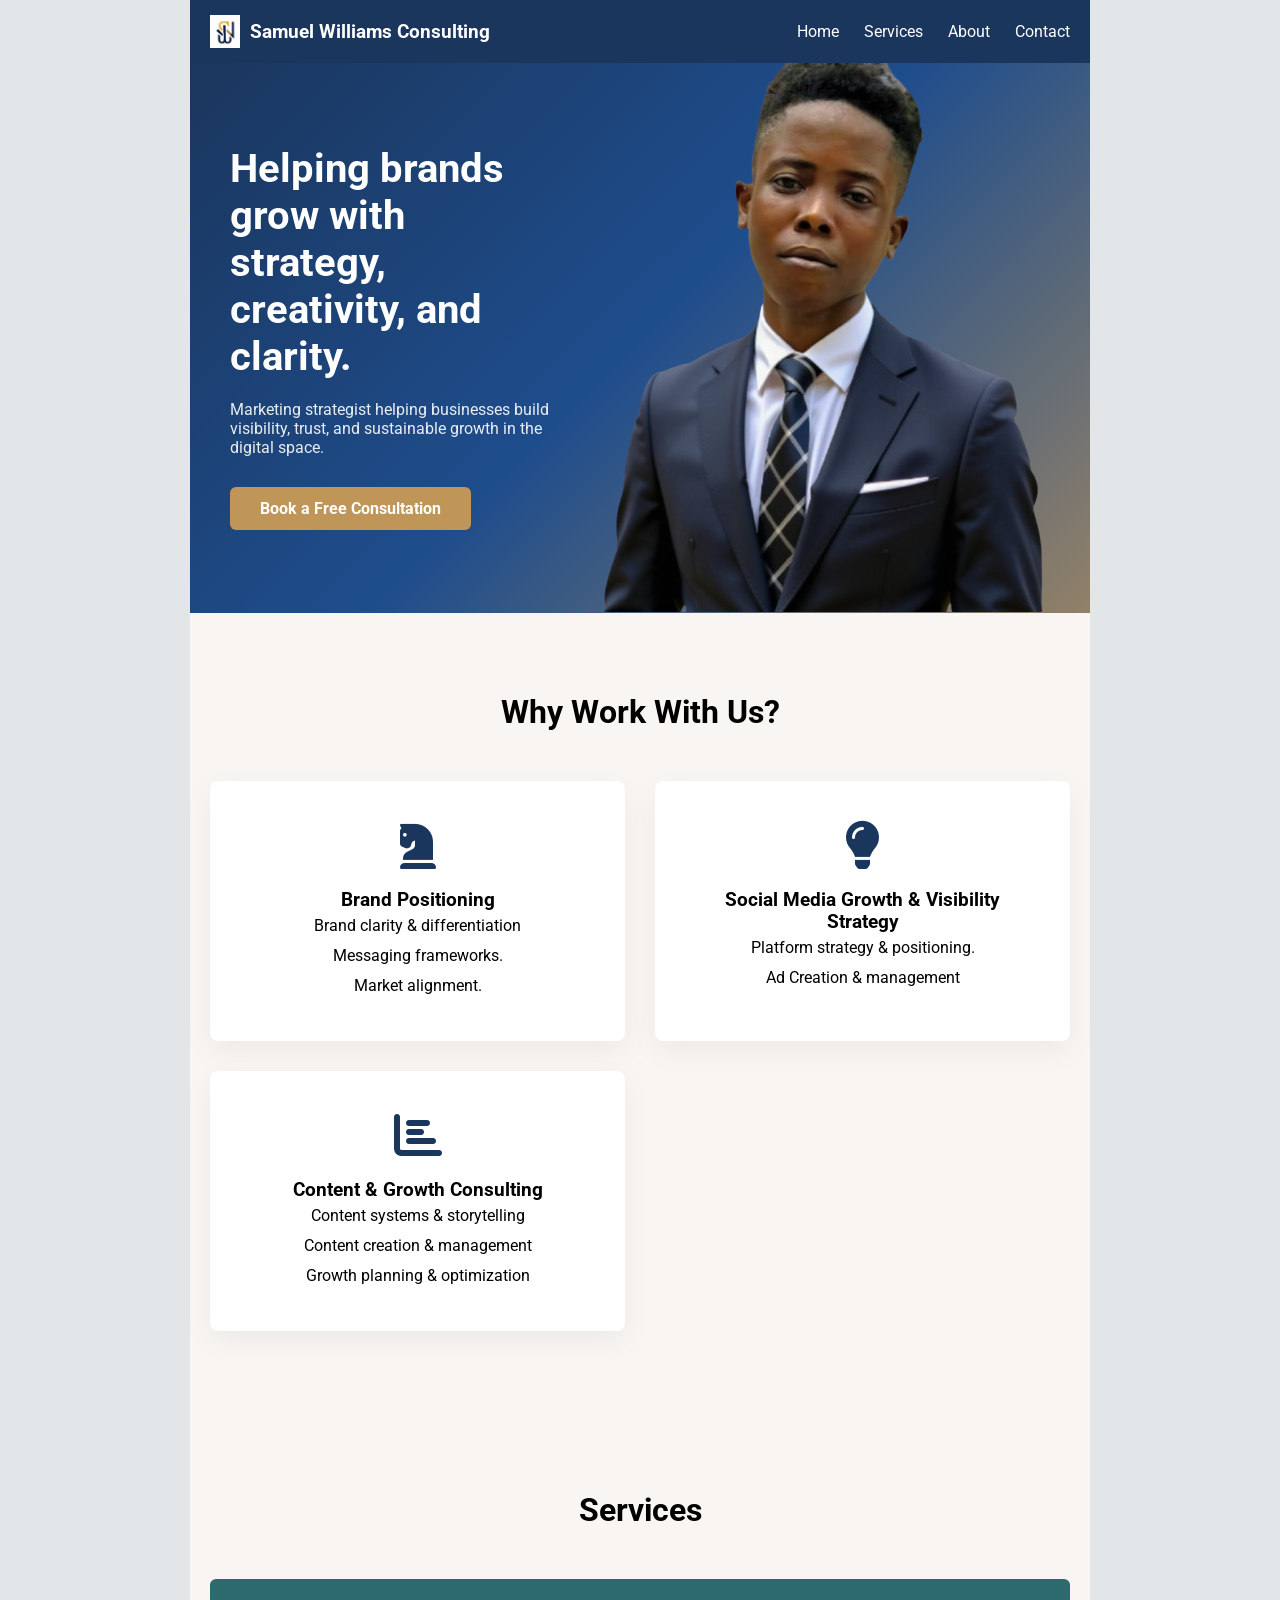
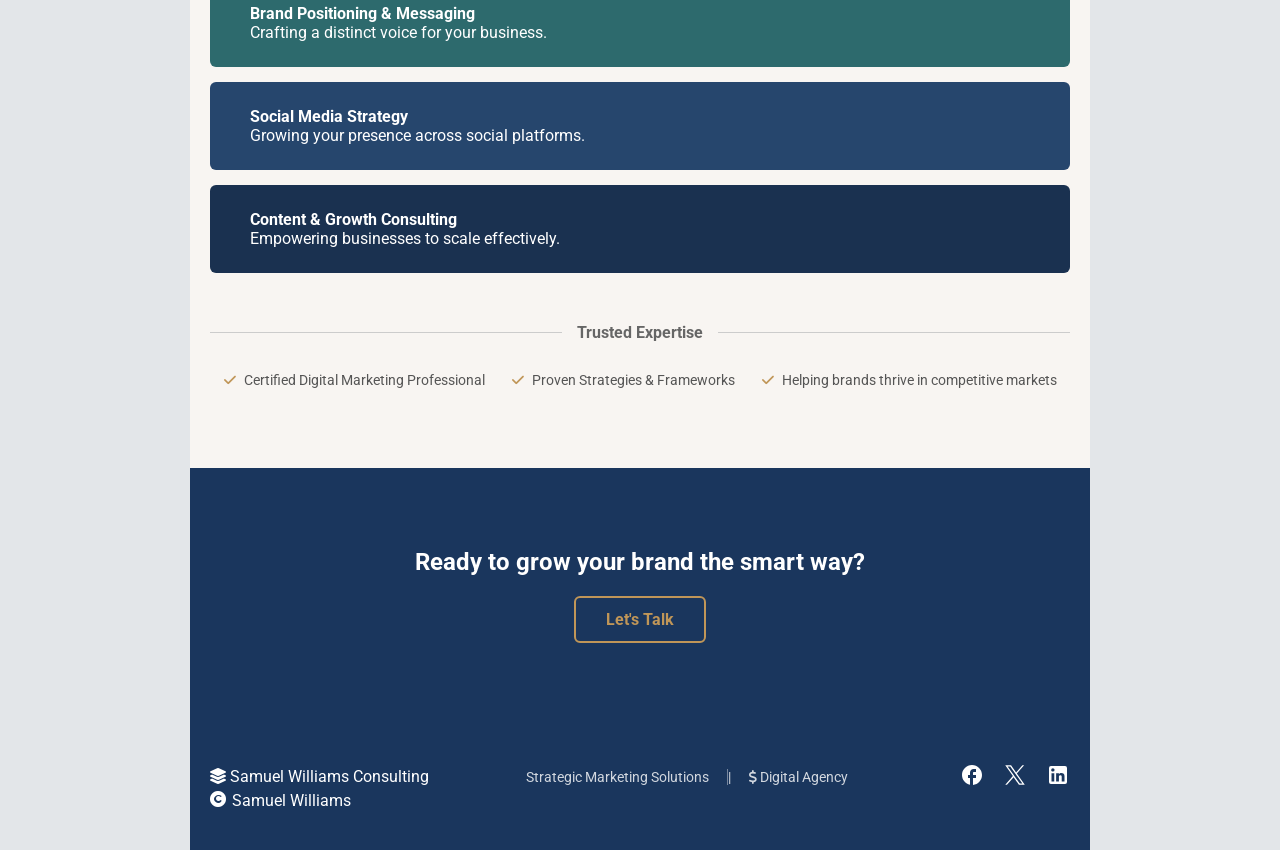
<file: sammy1/index.html>
<!doctype html>
<html lang="en">
<head>
  <meta charset="UTF-8" />
  <meta name="viewport" content="width=device-width, initial-scale=1.0" />
  <title>Samuel Williams Consulting</title>
  <link rel="stylesheet" href="styles.css" />
  <link rel="stylesheet" href="https://cdnjs.cloudflare.com/ajax/libs/font-awesome/6.0.0/css/all.min.css" />
  <link rel="shortcut icon" href="/assets/favicon.png" type="image/x-icon">
</head>
<body>
  <div class="main-container">

    <!-- Navbar -->
    <nav class="navbar">
      <div class="container nav-content">
        <div class="logo">
          <img src="/assets/favicon.png" alt="Samuel Williams Consulting Logo" />
          <h4>Samuel Williams Consulting</h4>
        </div>
        <ul class="nav-links">
          <li><a href="#home" class="active">Home</a></li>
          <li><a href="#services">Services</a></li>
          <li><a href="#about">About</a></li>
          <li><a href="#contact">Contact</a></li>
        </ul>
        <!-- Hamburger menu injected by JS -->
      </div>
    </nav>

    <!-- Hero Section -->
    <header id="home" class="hero">
      <div class="container hero-grid">
        <div class="hero-text">
          <h1>Helping brands grow with strategy, creativity, and clarity.</h1>
          <p>
            Marketing strategist helping businesses build visibility, trust,
            and sustainable growth in the digital space.
          </p>
          <a href="mailto:samuelwilliamsconsulting@gmail.com?subject=Hello%20there&body=This%20is" class="btn btn-gold">Book a Free Consultation</a>
        </div>
        <img class="mc" src="/assets/sammyImg.png" alt="Consulting Hero Image" />
      </div>
    </header>

    <!-- Features -->
    <section id="about" class="features section-padding">
      <div class="container">
        <h2 class="section-title">Why Work With Us?</h2>
        <div class="feature-grid">
          <div class="card">
            <i class="fas fa-chess-knight icon"></i>
            <h3>Brand Positioning</h3>
            <p>Brand clarity & differentiation</p>
            <p>Messaging frameworks.</p>
            <p>Market alignment.</p>
          </div>
          <div class="card">
            <i class="fas fa-lightbulb icon"></i>
            <h3>Social Media Growth & Visibility Strategy</h3>
            <p>Platform strategy & positioning.</p>
            <p>Ad Creation & management</p>
          </div>
          <div class="card">
            <i class="fas fa-chart-bar icon"></i>
            <h3>Content & Growth Consulting</h3>
            <p>Content systems & storytelling</p>
            <p>Content creation & management</p>
            <p>Growth planning & optimization</p>
          </div>
        </div>
      </div>
    </section>

    <!-- Services -->
    <section id="services" class="services section-padding light-bg">
      <div class="container">
        <h2 class="section-title">Services</h2>
        <div class="service-list">
          <div class="service-item accent-teal">
            <h4>Brand Positioning & Messaging</h4>
            <p>Crafting a distinct voice for your business.</p>
          </div>
          <div class="service-item accent-blue">
            <h4>Social Media Strategy</h4>
            <p>Growing your presence across social platforms.</p>
          </div>
          <div class="service-item accent-dark-blue">
            <h4>Content & Growth Consulting</h4>
            <p>Empowering businesses to scale effectively.</p>
          </div>
        </div>

        <div class="expertise">
          <p class="expertise-title"><span>Trusted Expertise</span></p>
          <div class="check-list">
            <span><i class="fas fa-check"></i> Certified Digital Marketing Professional</span>
            <span><i class="fas fa-check"></i> Proven Strategies & Frameworks</span>
            <span><i class="fas fa-check"></i> Helping brands thrive in competitive markets</span>
          </div>
        </div>
      </div>
    </section>

    <!-- Call to Action -->
    <section class="cta section-padding">
      <div class="container text-center">
        <h2>Ready to grow your brand the smart way?</h2>
        <a href="mailto:samuelwilliamsconsulting@gmail.com?subject=Hello%20there&body=This%20is" class="btn btn-gold-outline">Let's Talk</a>
      </div>
    </section>

    <!-- Footer -->
    <footer id="contact" class="footer">
      <div class="container footer-content">
        <div class="footer-logo">
          <i class="fas fa-layer-group"></i> Samuel Williams Consulting
        </div>
        <div class="footer-info">
          <span>Strategic Marketing Solutions</span>
          <span class="divider">|</span>
          <span><i class="fas fa-dollar"></i> Digital Agency</span>
        </div>
        <div class="social-links">
          <a href="https://www.facebook.com/profile.php?id=61584696324920" target="_blank" rel="noopener noreferrer"><img class="red" src="/assets/ic--outline-facebook.svg" alt="Facebook"></a>
          <a href="https://x.com/iamsam_williams" target="_blank" rel="noopener noreferrer"><img class="red" src="/assets/codicon--twitter.svg" alt="Twitter"></a>
          <a href="https://www.linkedin.com/in/samuel-williams-consulting" target="_blank" rel="noopener noreferrer"><img class="red" src="/assets/mdi--linkedin.svg" alt="LinkedIn"></a>
        </div>
      </div>
          <Span id="end" > <i class="fas fa-copyright"></i>Samuel Williams</Span>
    </footer>


  </div>

  <script src="index.js"></script>
</body>
</html>
</file>
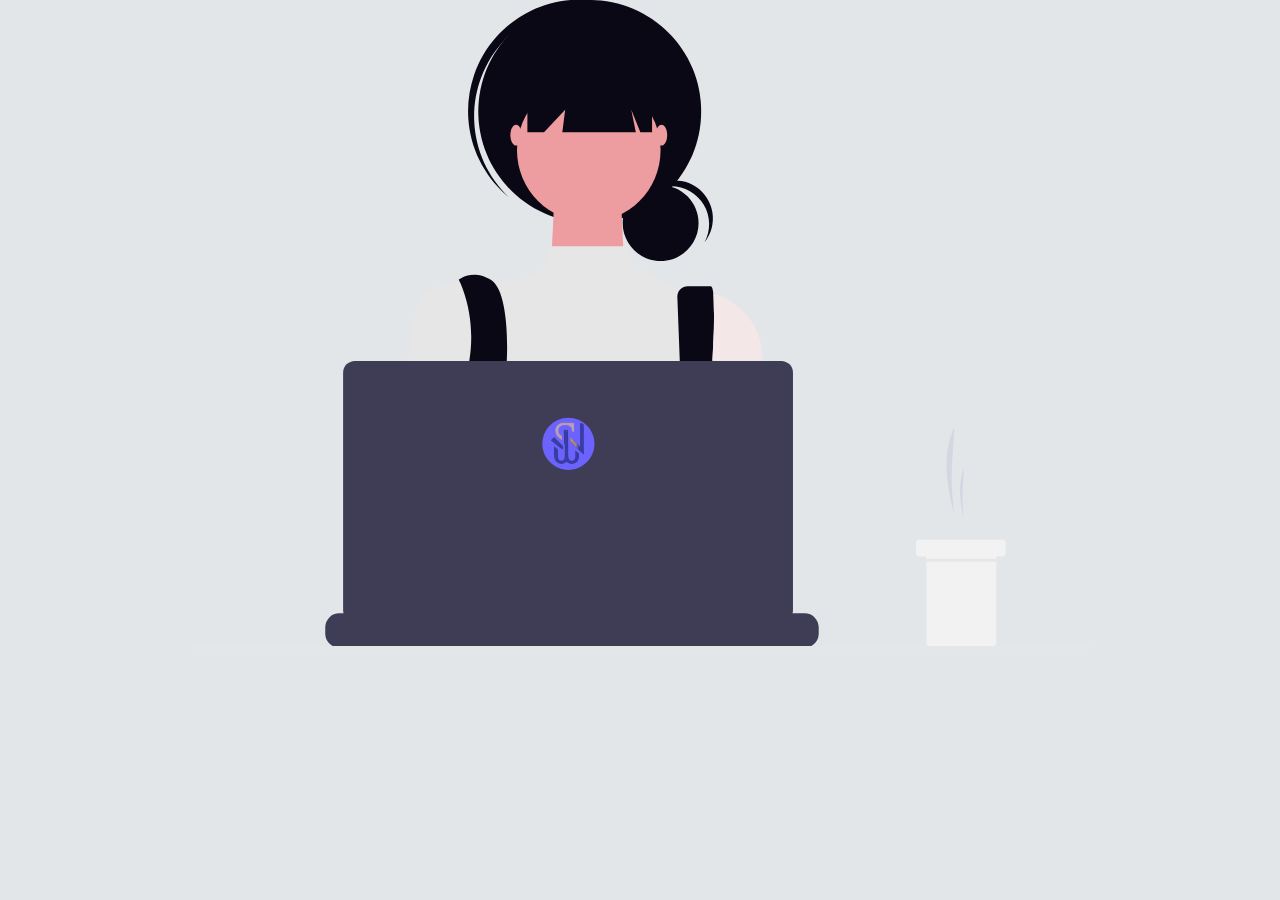
<file: sammy1/main.html>
<!DOCTYPE html>
<html lang="en">
<head>
    <meta charset="UTF-8">
    <meta name="viewport" content="width=device-width, initial-scale=1.0">
    <title>404-Not found</title>
    <link rel="stylesheet" href="styles.css">
</head>
<body>
    <svg width="960" height="649" viewBox="0 0 960 649" fill="none" xmlns="http://www.w3.org/2000/svg" xmlns:xlink="http://www.w3.org/1999/xlink">
<g id="undraw_focused-dev_gqoa 1" clip-path="url(#clip0_1_2)">
<g id="Group">
<g id="smoke">
<path id="Vector" d="M764.548 514.748C761.777 496.081 761.045 477.168 762.365 458.343L764.548 427.187C752.517 451.126 755.236 482.634 764.548 514.748Z" fill="#D6D6E3"/>
<path id="Vector_2" d="M773.93 519.96C772.596 508.821 772.244 497.587 772.879 486.386L773.93 467.841C768.141 482.09 769.449 500.845 773.93 519.96Z" fill="#D6D6E3"/>
</g>
<path id="Vector_3" d="M815.631 542.896V553.32C815.627 554.148 815.296 554.941 814.71 555.526C814.125 556.112 813.332 556.443 812.504 556.447H807.292C807.155 556.447 807.019 556.473 806.893 556.526C806.766 556.578 806.651 556.655 806.554 556.751C806.457 556.848 806.381 556.963 806.328 557.09C806.276 557.216 806.25 557.352 806.25 557.489V642.965C806.246 643.793 805.915 644.586 805.329 645.172C804.744 645.757 803.951 646.088 803.123 646.092H739.536C738.707 646.091 737.912 645.762 737.326 645.175C736.739 644.589 736.41 643.794 736.409 642.965V557.489C736.408 557.213 736.298 556.949 736.103 556.753C735.907 556.558 735.643 556.448 735.367 556.447H729.113C728.284 556.446 727.489 556.117 726.903 555.53C726.316 554.944 725.987 554.149 725.986 553.32V542.896C725.985 542.485 726.066 542.078 726.223 541.699C726.38 541.319 726.61 540.974 726.901 540.684C727.191 540.393 727.536 540.163 727.916 540.006C728.295 539.849 728.702 539.769 729.113 539.769H812.504C813.333 539.771 814.127 540.102 814.712 540.688C815.298 541.273 815.629 542.067 815.631 542.896Z" fill="#F2F2F2"/>
<path id="Vector_4" d="M806.342 558.635H736.502V561.762H806.342V558.635Z" fill="#E6E6E6"/>
<path id="Vector_5" d="M470.62 261.032C491.573 261.032 508.559 244.046 508.559 223.093C508.559 202.14 491.573 185.154 470.62 185.154C449.667 185.154 432.681 202.14 432.681 223.093C432.681 244.046 449.667 261.032 470.62 261.032Z" fill="#090814"/>
<g id="hair1">
<path id="Vector_6" d="M481.189 186.198C487.755 186.198 494.208 187.903 499.919 191.144C505.629 194.386 510.4 199.054 513.766 204.691C517.131 210.329 518.977 216.744 519.121 223.308C519.265 229.872 517.704 236.362 514.589 242.142C517.878 238.026 520.273 233.271 521.623 228.178C522.972 223.086 523.246 217.768 522.426 212.564C521.607 207.36 519.713 202.384 516.864 197.952C514.015 193.521 510.274 189.731 505.88 186.825C501.486 183.919 496.534 181.961 491.341 181.074C486.148 180.188 480.827 180.393 475.718 181.676C470.608 182.959 465.822 185.293 461.664 188.528C457.507 191.764 454.069 195.829 451.569 200.467C455.115 196.014 459.62 192.418 464.749 189.948C469.877 187.477 475.497 186.196 481.189 186.198Z" fill="#090814"/>
</g>
<path id="Vector_7" d="M399.725 223.011C461.274 223.011 511.169 173.116 511.169 111.567C511.169 50.0182 461.274 0.122986 399.725 0.122986C338.176 0.122986 288.281 50.0182 288.281 111.567C288.281 173.116 338.176 223.011 399.725 223.011Z" fill="#090814"/>
<g id="hair2">
<path id="Vector_8" d="M312.26 42.425C331.463 20.8289 358.305 7.53836 387.122 5.35821C415.938 3.17805 444.474 12.2789 466.708 30.74C465.797 29.874 464.895 29 463.948 28.159C453.023 18.3542 440.269 10.8042 426.418 5.94275C412.567 1.0813 397.892 -0.995864 383.236 -0.169428C368.58 0.657007 354.232 4.37075 341.015 10.7585C327.799 17.1463 315.974 26.0822 306.221 37.053C296.468 48.0238 288.978 60.8134 284.182 74.6871C279.386 88.5609 277.379 103.245 278.274 117.897C279.17 132.549 282.951 146.88 289.401 160.066C295.852 173.253 304.843 185.035 315.86 194.736C316.807 195.578 317.78 196.371 318.747 197.175C297.81 177.257 285.429 149.984 284.219 121.111C283.009 92.2388 293.063 64.0252 312.26 42.425Z" fill="#090814"/>
</g>
<path id="Vector_9" d="M364.483 195.846L430.58 191.365L433.959 261.205L361.564 254.395L364.483 195.846Z" fill="#ED9DA0"/>
<path id="Vector_10" d="M398.782 222.068C438.424 222.068 470.56 189.932 470.56 150.29C470.56 110.648 438.424 78.512 398.782 78.512C359.14 78.512 327.004 110.648 327.004 150.29C327.004 189.932 359.14 222.068 398.782 222.068Z" fill="#ED9DA0"/>
<path id="Vector_11" d="M359.16 246.154H434.596C434.596 246.154 439.234 264.849 454.536 272.501C479.554 285.009 488.672 291.824 488.672 291.824C489.498 291.644 490.319 291.477 491.134 291.324C532.642 283.51 571.174 315.203 572.642 357.41L575.448 438.238L492.448 543.044C492.448 543.044 294.115 563.822 271.448 548.711C248.781 533.6 220.448 431.6 220.448 431.6C220.448 431.6 213.937 330.713 229.048 302.379C237.151 287.185 251.773 283.398 270 282.571C270.238 282.56 270.477 282.549 270.716 282.54C286.32 281.9 304.512 283.327 323.492 281.601C365.047 277.823 359.16 246.154 359.16 246.154Z" fill="#E6E6E6"/>
<path id="Vector_12" d="M268.713 279.712C268.713 279.712 286.969 312.837 279.413 360.059C271.857 407.281 303.559 507.159 303.559 507.159L326.226 501.492C326.226 501.492 311.116 403.27 314.893 380.6C318.67 357.93 319.713 291.046 300.824 279.712C281.935 268.378 268.713 279.712 268.713 279.712Z" fill="#090814"/>
<path id="Vector_13" d="M487.344 297.081L495.284 506.211L510.395 515.655C510.395 515.655 532.117 286.155 520.784 286.155H497.724C496.359 286.155 495.008 286.424 493.747 286.946C492.486 287.468 491.34 288.234 490.375 289.199C489.41 290.164 488.644 291.31 488.122 292.571C487.6 293.832 487.331 295.183 487.331 296.548C487.33 296.726 487.335 296.904 487.344 297.081Z" fill="#090814"/>
<path id="Vector_14" d="M313.949 502.433C319.165 502.433 323.393 498.205 323.393 492.989C323.393 487.773 319.165 483.545 313.949 483.545C308.733 483.545 304.505 487.773 304.505 492.989C304.505 498.205 308.733 502.433 313.949 502.433Z" fill="#6C63FF"/>
<path id="Vector_15" d="M502.838 511.877C508.054 511.877 512.282 507.649 512.282 502.433C512.282 497.217 508.054 492.989 502.838 492.989C497.622 492.989 493.394 497.217 493.394 502.433C493.394 507.649 497.622 511.877 502.838 511.877Z" fill="#6C63FF"/>
<path id="Vector_16" d="M337.392 60.567V132.345H354.02L375.17 109.678L372.337 132.345H445.814L441.281 109.678L450.348 132.345H462.059V60.567H337.392Z" fill="#090814"/>
<path id="Vector_17" d="M326.059 145.568C329.189 145.568 331.726 140.917 331.726 135.179C331.726 129.441 329.189 124.79 326.059 124.79C322.929 124.79 320.392 129.441 320.392 135.179C320.392 140.917 322.929 145.568 326.059 145.568Z" fill="#ED9DA0"/>
<path id="Vector_18" d="M471.504 145.568C474.634 145.568 477.171 140.917 477.171 135.179C477.171 129.441 474.634 124.79 471.504 124.79C468.374 124.79 465.837 129.441 465.837 135.179C465.837 140.917 468.374 145.568 471.504 145.568Z" fill="#ED9DA0"/>
<path id="Vector_19" d="M628.72 627.369V633.7C628.724 635.436 628.402 637.158 627.772 638.776C627.492 639.497 627.154 640.195 626.761 640.861C625.519 642.946 623.756 644.673 621.645 645.872C619.534 647.07 617.148 647.7 614.721 647.699H149.241C146.814 647.7 144.428 647.07 142.317 645.872C140.206 644.673 138.443 642.946 137.201 640.861C136.808 640.195 136.47 639.497 136.19 638.776C135.56 637.158 135.238 635.436 135.241 633.7V627.373C135.241 623.661 136.715 620.102 139.339 617.476C141.962 614.851 145.521 613.375 149.233 613.373H176.072V610.423C176.072 610.346 176.087 610.271 176.116 610.2C176.145 610.129 176.188 610.065 176.242 610.01C176.296 609.956 176.36 609.913 176.431 609.884C176.502 609.854 176.577 609.839 176.654 609.839H190.654C190.731 609.839 190.806 609.854 190.877 609.883C190.948 609.912 191.012 609.955 191.067 610.009C191.121 610.063 191.164 610.127 191.193 610.198C191.223 610.269 191.238 610.344 191.238 610.421V613.373H199.984V610.423C199.984 610.346 199.999 610.271 200.028 610.2C200.057 610.129 200.1 610.065 200.154 610.01C200.208 609.956 200.272 609.913 200.343 609.884C200.414 609.854 200.489 609.839 200.566 609.839H214.566C214.643 609.839 214.718 609.854 214.789 609.883C214.86 609.912 214.924 609.955 214.979 610.009C215.033 610.063 215.076 610.127 215.105 610.198C215.135 610.269 215.15 610.344 215.15 610.421V613.373H223.906V610.423C223.906 610.346 223.921 610.271 223.95 610.2C223.979 610.129 224.022 610.065 224.076 610.01C224.13 609.956 224.194 609.913 224.265 609.884C224.336 609.854 224.411 609.839 224.488 609.839H238.488C238.565 609.839 238.64 609.854 238.711 609.883C238.782 609.912 238.846 609.955 238.901 610.009C238.955 610.063 238.998 610.127 239.027 610.198C239.057 610.269 239.072 610.344 239.072 610.421V613.373H247.818V610.423C247.818 610.346 247.833 610.271 247.862 610.2C247.891 610.129 247.934 610.065 247.988 610.01C248.042 609.956 248.106 609.913 248.177 609.884C248.248 609.854 248.323 609.839 248.4 609.839H262.4C262.477 609.839 262.552 609.854 262.623 609.883C262.694 609.912 262.758 609.955 262.813 610.009C262.867 610.063 262.91 610.127 262.939 610.198C262.969 610.269 262.984 610.344 262.984 610.421V613.373H271.73V610.423C271.73 610.346 271.745 610.271 271.774 610.2C271.803 610.129 271.846 610.065 271.9 610.01C271.954 609.956 272.018 609.913 272.089 609.884C272.16 609.854 272.235 609.839 272.312 609.839H286.312C286.389 609.839 286.464 609.854 286.535 609.883C286.606 609.912 286.67 609.955 286.725 610.009C286.779 610.063 286.822 610.127 286.851 610.198C286.881 610.269 286.896 610.344 286.896 610.421V613.373H295.652V610.423C295.652 610.346 295.667 610.271 295.696 610.2C295.725 610.129 295.768 610.065 295.822 610.01C295.876 609.956 295.94 609.913 296.011 609.884C296.082 609.854 296.157 609.839 296.234 609.839H310.234C310.311 609.839 310.386 609.854 310.457 609.883C310.528 609.912 310.592 609.955 310.647 610.009C310.701 610.063 310.744 610.127 310.773 610.198C310.803 610.269 310.818 610.344 310.818 610.421V613.373H319.564V610.423C319.564 610.346 319.579 610.271 319.608 610.2C319.637 610.129 319.68 610.065 319.734 610.01C319.788 609.956 319.852 609.913 319.923 609.884C319.994 609.854 320.069 609.839 320.146 609.839H429.811C429.888 609.839 429.963 609.854 430.034 609.883C430.105 609.912 430.169 609.955 430.224 610.009C430.278 610.063 430.321 610.127 430.35 610.198C430.38 610.269 430.395 610.344 430.395 610.421V613.373H439.151V610.423C439.151 610.346 439.166 610.271 439.195 610.2C439.224 610.129 439.267 610.065 439.321 610.01C439.375 609.956 439.439 609.913 439.51 609.884C439.581 609.854 439.656 609.839 439.733 609.839H453.733C453.887 609.841 454.035 609.903 454.144 610.012C454.253 610.121 454.315 610.269 454.317 610.423V613.373H463.063V610.423C463.063 610.346 463.078 610.271 463.107 610.2C463.136 610.129 463.179 610.065 463.233 610.01C463.287 609.956 463.351 609.913 463.422 609.884C463.493 609.854 463.568 609.839 463.645 609.839H477.645C477.722 609.839 477.797 609.854 477.868 609.883C477.939 609.912 478.003 609.955 478.058 610.009C478.112 610.063 478.155 610.127 478.184 610.198C478.214 610.269 478.229 610.344 478.229 610.421V613.373H486.975V610.423C486.975 610.346 486.99 610.271 487.019 610.2C487.048 610.129 487.091 610.065 487.145 610.01C487.199 609.956 487.263 609.913 487.334 609.884C487.405 609.854 487.48 609.839 487.557 609.839H501.557C501.634 609.839 501.709 609.854 501.78 609.883C501.851 609.912 501.915 609.955 501.97 610.009C502.024 610.063 502.067 610.127 502.096 610.198C502.126 610.269 502.141 610.344 502.141 610.421V613.373H510.897V610.423C510.897 610.346 510.912 610.271 510.941 610.2C510.97 610.129 511.013 610.065 511.067 610.01C511.121 609.956 511.185 609.913 511.256 609.884C511.327 609.854 511.402 609.839 511.479 609.839H525.479C525.632 609.841 525.778 609.904 525.886 610.013C525.993 610.122 526.053 610.27 526.052 610.423V613.373H534.808V610.423C534.808 610.346 534.823 610.271 534.852 610.2C534.881 610.129 534.924 610.065 534.978 610.01C535.032 609.956 535.096 609.913 535.167 609.884C535.238 609.854 535.313 609.839 535.39 609.839H549.39C549.467 609.839 549.542 609.854 549.613 609.883C549.684 609.912 549.748 609.955 549.803 610.009C549.857 610.063 549.9 610.127 549.929 610.198C549.959 610.269 549.974 610.344 549.974 610.421V613.373H558.726V610.423C558.726 610.346 558.741 610.271 558.77 610.2C558.799 610.129 558.842 610.065 558.896 610.01C558.95 609.956 559.014 609.913 559.085 609.884C559.156 609.854 559.231 609.839 559.308 609.839H573.308C573.385 609.839 573.46 609.854 573.531 609.883C573.602 609.912 573.666 609.955 573.721 610.009C573.775 610.063 573.818 610.127 573.847 610.198C573.877 610.269 573.892 610.344 573.892 610.421V613.373H614.722C618.434 613.373 621.993 614.847 624.619 617.471C627.244 620.094 628.72 623.653 628.722 627.365L628.72 627.369Z" fill="#3F3D56"/>
<path id="Vector_20" d="M902.764 646.064H0V648.149H902.764V646.064Z" fill="#E6E6E6"/>
<path id="Vector_21" d="M591.238 360.898H164.853C161.74 360.898 158.755 362.134 156.554 364.335C154.353 366.536 153.117 369.521 153.117 372.634V610.207C153.117 611.748 153.421 613.274 154.01 614.698C154.6 616.122 155.465 617.416 156.554 618.506C157.644 619.595 158.938 620.46 160.362 621.05C161.786 621.639 163.312 621.943 164.853 621.943H591.238C594.351 621.943 597.336 620.706 599.537 618.506C601.738 616.305 602.974 613.32 602.974 610.207V372.634C602.974 369.521 601.738 366.536 599.537 364.335C597.336 362.134 594.351 360.898 591.238 360.898Z" fill="#3F3D56"/>
<path id="Vector_22" d="M378.388 469.901C392.781 469.901 404.448 458.234 404.448 443.841C404.448 429.448 392.781 417.781 378.388 417.781C363.995 417.781 352.328 429.448 352.328 443.841C352.328 458.234 363.995 469.901 378.388 469.901Z" fill="#6C63FF"/>
</g>
<g id="rightshow">
<path id="Vector 2" d="M524 328.5C524 328.5 524.5 321.5 524 314C523.5 306.5 523.5 293.5 523.5 293.5C523.5 293.5 535 297.125 543.5 303.5C557.5 314 572.5 329.5 572.5 360.5H522.5L524 328.5Z" fill="#F4E7E7"/>
</g>
<rect id="SWC- LOGO 1" opacity="0.51" x="349" y="411" width="56" height="61" fill="url(#pattern0_1_2)"/>
</g>
<defs>
<pattern id="pattern0_1_2" patternContentUnits="objectBoundingBox" width="1" height="1">
<use xlink:href="#image0_1_2" transform="matrix(0.00243688 0 0 0.00223714 -0.00199744 0)"/>
</pattern>
<clipPath id="clip0_1_2">
<rect width="960" height="648.149" fill="white"/>
</clipPath>
<image id="image0_1_2" data-name="SWC- LOGO(edit).png" width="412" height="447" preserveAspectRatio="none" xlink:href="[data-uri]"/>
</defs>
</svg>

</body>
</html>
</file>
<file: sammy1/styles.css>
@import url('https://fonts.googleapis.com/css2?family=Roboto:ital,wght@0,100..900;1,100..900&display=swap');
/* Reset & Variables */
* {
  margin: 0;
  padding: 0;
  box-sizing: border-box;
}

:root {
  --primary: #1a365d;
  --accent: #c09658;
  --light-bg: #f8f5f2;
  --white: #ffffff;
  --text-dark: #333;
  --transition: all 0.3s ease;
}

body {
  max-width: 900px;
  margin: 0 auto;
  background-color: #e3e6e9;
  font-family: "Roboto";
  
}

/* Layout */
.hero-grid {
  max-width: 900px;
  margin: 0 auto;
  padding: 0 20px;
  max-height: 350px;
  
}

.section-padding {
  padding: 80px 20px;
}

.text-center {
  text-align: center;
}

/* Navbar */
.navbar {
  background: var(--primary);
  color: var(--white);
  padding: 15px 20px;
  position: sticky;
  top: 0;
  z-index: 1000;
}

.nav-content {
  display: flex;
  justify-content: space-between;
  align-items: center;
}

.logo {
  display: flex;
  align-items: center;
  gap: 10px;
  font-size: 1.2rem;
  font-weight: bold;
  color: var(--white);
}

.logo img {
  width: 30px;
  height: auto;
}

.nav-links {
  display: flex;
  list-style: none;
  transition: var(--transition);
}

.nav-links li a {
  color: var(--white);
  text-decoration: none;
  margin-left: 25px;
  font-size: 1rem;
  transition: var(--transition);
}

.nav-links li a:hover {
  color: var(--accent);
  border-bottom: 2px solid var(--accent);
}


/* Mobile Menu */
.menu-toggle {
  display: none;
  font-size: 1.5rem;
  cursor: pointer;
  color: var(--white);
}

@media (max-width: 768px) {
  .nav-links {
    display: none;
    flex-direction: column;
    background: var(--primary);
    position: absolute;
    top: 60px;
    right: 20px;
    padding: 20px;
    border-radius: 8px;
  }

  .nav-links li{
    padding: 10px;
  }
  .nav-links.show {
    display: flex;
    align-items:start
  }
  .menu-toggle {
    display: block;
  }
}


/* Buttons */
.btn {
  display: inline-block;
  padding: 12px 30px;
  border-radius: 6px;
  font-weight: bold;
  transition: var(--transition);
  text-decoration: none;
}

.btn-gold {
  background: var(--accent);
  color: var(--white);
}

.btn-gold:hover {
  background: #a67e46;
  transform: translateY(-2px);
}

.btn-gold-outline {
  border: 2px solid var(--accent);
  color: var(--accent);
}

.btn-gold-outline:hover {
  background: var(--accent);
  color: var(--white);
}

/* Features */
.features {
  background-color: var(--light-bg);
}

.section-title {
  text-align: center;
  margin-bottom: 50px;
  font-size: 2rem;
}

.feature-grid {
  display: grid;
  grid-template-columns: repeat(auto-fit, minmax(280px, 1fr));
  gap: 30px;


}

.card .icon:hover{
  color:#da9e4a;
}

.card:hover{
 transform: scale(1.2);
}

#end{
  display: flex;
  justify-self: center;
  
}
#end i{

  padding-right: 0.3rem;
}

.card {
  background: var(--white);
  padding: 40px;
  text-align: center;
  border-radius: 8px;
  box-shadow: 0 10px 30px #0000000d;
  opacity: 0;
  transform: translateY(30px);
  transition: all 0.6s ease;
}

.card.show {
  opacity: 1;
  transform: translateY(0);
}


.card .icon {
  font-size: 3rem;
  color: var(--primary);
  margin-bottom: 20px;
}

/* Services */
.light-bg {
  background: var(--light-bg);
}

.service-item {
  color: var(--white);
  padding: 25px 40px;
  margin-bottom: 15px;
  border-radius: 6px;
  transition: var(--transition);
}

.service-item:hover {
  transform: translateY(-5px);
  opacity: 0.9;
}

.accent-teal { background: #2d6a6d; }
.accent-blue { background: #26466d; }
.accent-dark-blue { background: #1a3150; }

/* Expertise */
.expertise {
  margin-top: 50px;
  text-align: center;
}

.expertise-title {
  position: relative;
  margin-bottom: 30px;
  display: flex;
  align-items: center;
}

.expertise-title::before, .expertise-title::after {
  content: "";
  flex: 1;
  height: 1px;
  background: #ccc;
}

.expertise-title span {
  padding: 0 15px;
  font-weight: bold;
  color: #666;
}

.check-list {
  display: flex;
  justify-content: space-around;
  flex-wrap: wrap;
  font-size: 0.85rem;
  color: #555;
}

.check-list i {
  color: var(--accent);
  margin-right: 5px;
}

/* CTA */
.cta {
  background: var(--primary);
  color: var(--white);
  text-align: center;
}

.cta h2 {
  margin-bottom: 20px;
}

/* Footer */
.footer {
  background: var(--primary);
  color: var(--white);
  padding: 40px 20px;
}

.footer-content {
  display: flex;
  justify-content: space-between;
  align-items: center;
  flex-wrap: wrap;
}

.footer-info {
  font-size: 0.85rem;
  opacity: 0.8;
}

.card p{
  line-height: 30px;
}

.divider {
  margin: 0 15px;
  border-left: 1px solid rgba(255, 255, 255, 0.5);
}

.social-links img {
  margin-left: 15px;
  width: 24px;
  height: 24px;
  transition: var(--transition);

}
.red {
  filter: invert(100%) sepia(0%) saturate(0%) hue-rotate(0deg) brightness(100%) contrast(100%);
}

.social-links img:hover {
  transform: scale(1.2);
}

/* Responsive Tweaks */
@media (max-width: 768px) {
  .hero {
    flex-direction: column;
    text-align: center;
  }

  .hero h1 {
    font-size: 2rem;
  }
  .footer-content {
    flex-direction: column;
    gap: 20px;
    text-align: center;
  }
}

/* hero section */
/* Hero Section */
.hero {
  display: flex;
  align-items: center;
  justify-content: space-between;
  padding: 100px 20px;
  background: linear-gradient(135deg, #1a365d 0%, #1e4d8c 50%, #c09658 120%);
  color: var(--white);
  position: relative;
  overflow: hidden;
}

/* Hero Grid: Image left, Text right */
.hero-grid {
  display: flex;
  align-items: center;
  justify-content: space-between;
  gap: 40px;
  width: 100%;
}

.hero-text {
  flex: 1;
  text-align: left;
}

.hero-text h1 {
  font-size: 2.5rem;
  margin-bottom: 20px;
}

.hero-text p {
  max-width: 500px;
  margin-bottom: 30px;
  opacity: 0.9;
}

.hero .mc {
  flex: 1;
  max-width: 100%;
  height: auto;
  border-radius: 10px;
}

/* Mobile Responsive */
@media (max-width: 768px) {
  .hero {
    flex-direction: column;
    text-align: center;
    padding: 60px 20px;
  }

  .hero-grid {
    flex-direction: column;
    gap: 20px;
  }

  /* Image becomes background */
  .hero .mc {
    position: absolute;
    top: 0;
    left: 0;
    width: 100%;
    height: 100%;
    object-fit: cover;
    opacity: 0.25; /* lower opacity for background effect */
    z-index: 0;
  }

  .hero-text {
    position: relative;
    z-index: 1;
    flex: none;
    text-align: center;
  }

  .hero-text h1 {
    font-size: 2rem;
  }

  .hero-text p {
    margin: 0 auto 20px auto;
    max-width: 90%;
  }
}
</file>
